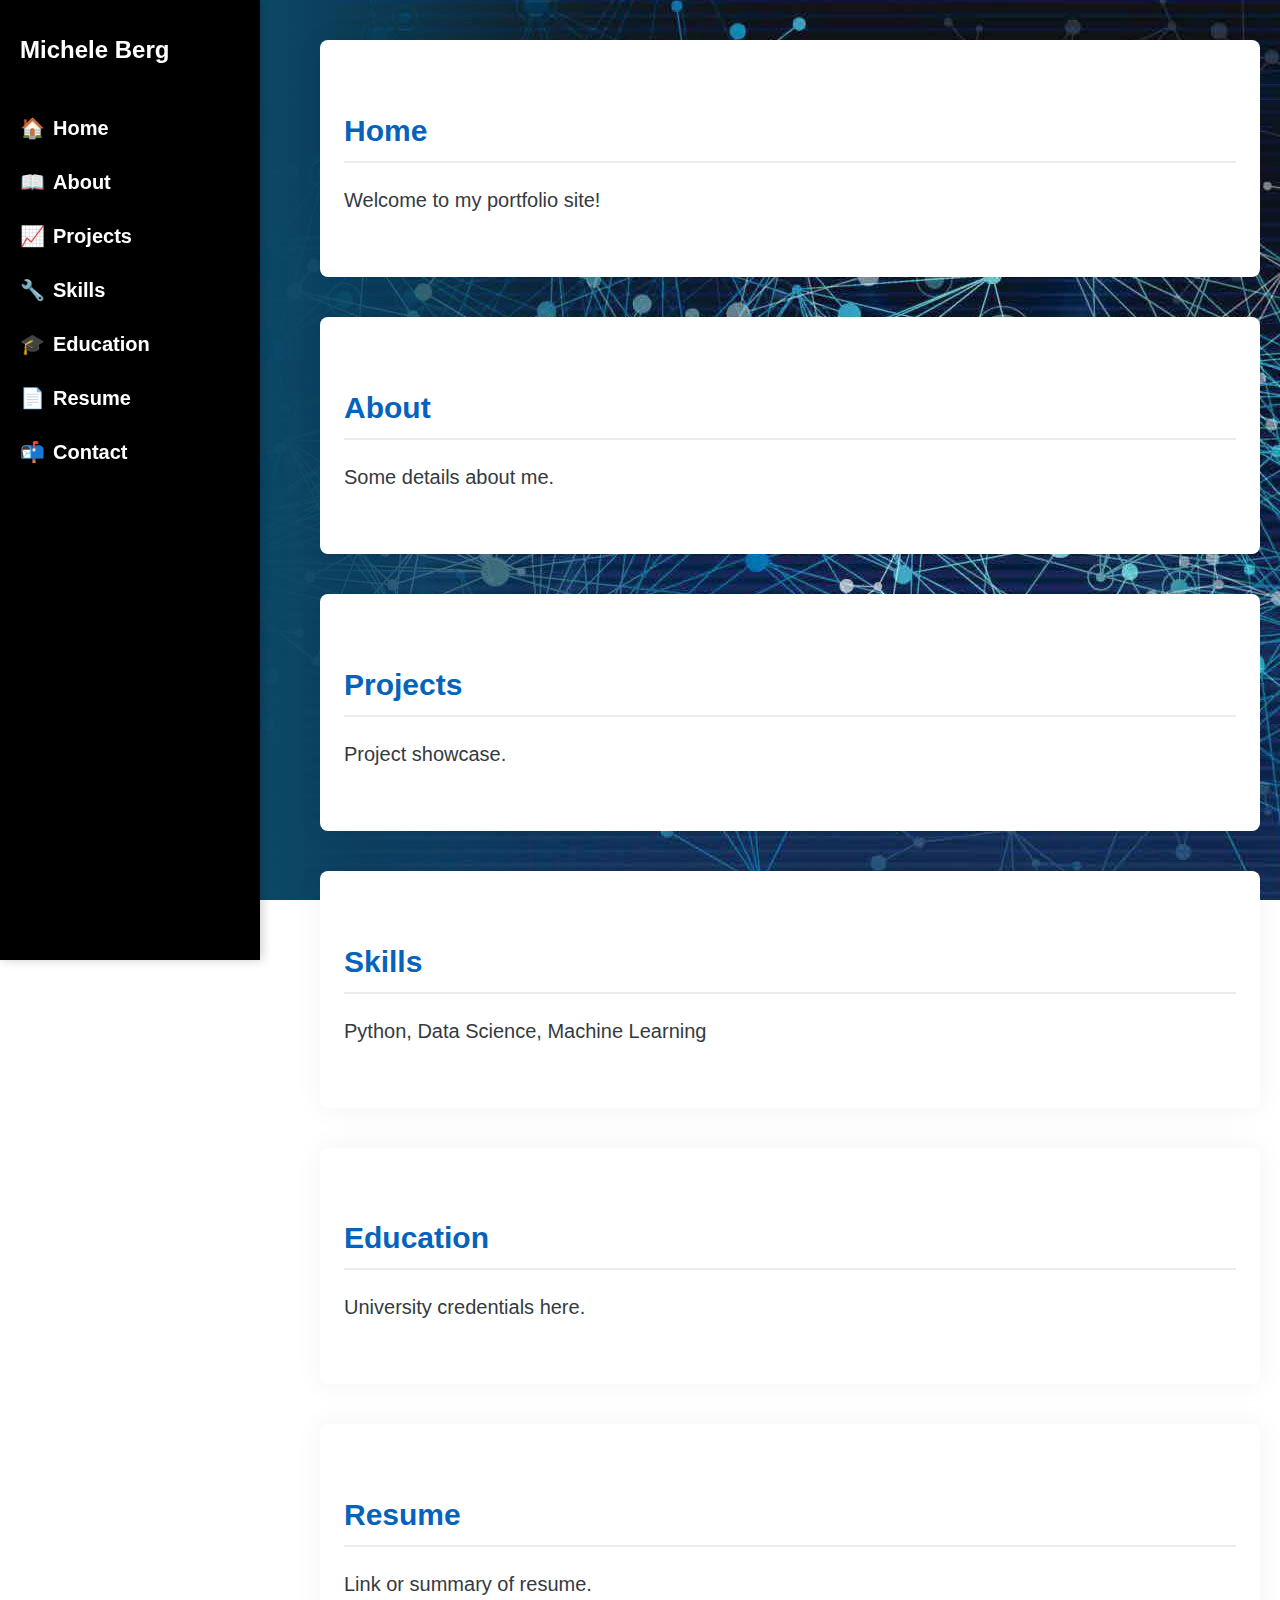
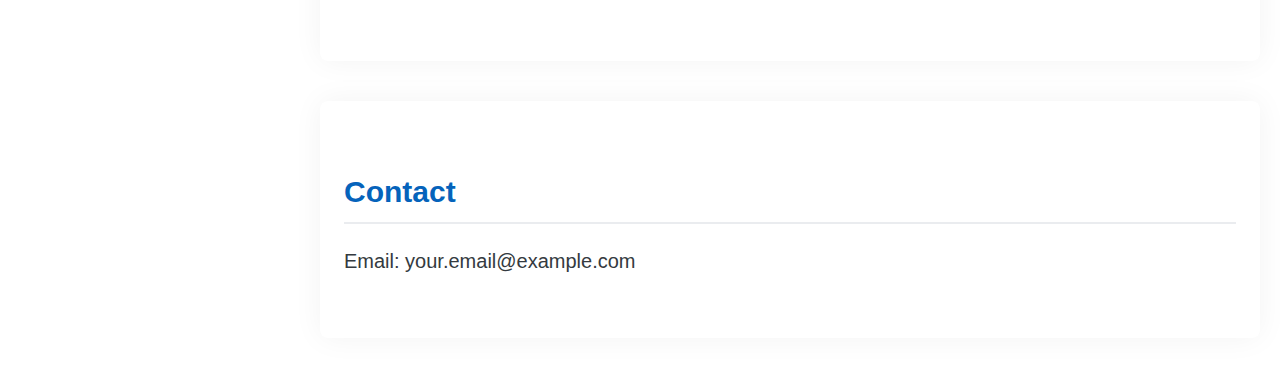
<file: index.html>
<!DOCTYPE html>
<html lang="en">
<head>
  <meta charset="UTF-8" />
  <meta name="viewport" content="width=device-width, initial-scale=1.0" />
  <title>Responsive Portfolio</title>
  <link rel="stylesheet" href="style.css" />
</head>
<body>

  <div class="hamburger" onclick="document.querySelector('nav').classList.toggle('open')">☰</div>

  <nav>
    <strong>Michele Berg</strong>
    <a href="#home">Home</a>
    <a href="#about">About</a>
    <a href="#projects">Projects</a>
    <a href="#skills">Skills</a>
    <a href="#education">Education</a>
    <a href="#resume">Resume</a>
    <a href="#contact">Contact</a>
  </nav>

  <section id="home"><h2>Home</h2><p>Welcome to my portfolio site!</p></section>
  <section id="about"><h2>About</h2><p>Some details about me.</p></section>
  <section id="projects"><h2>Projects</h2><p>Project showcase.</p></section>
  <section id="skills"><h2>Skills</h2><p>Python, Data Science, Machine Learning</p></section>
  <section id="education"><h2>Education</h2><p>University credentials here.</p></section>
  <section id="resume"><h2>Resume</h2><p>Link or summary of resume.</p></section>
  <section id="contact"><h2>Contact</h2><p>Email: your.email@example.com</p></section>

</body>
</html>
</file>
<file: style.css>
/* iPortfolio-inspired Portfolio Style with Larger Fonts */

body {
  font-family: 'Poppins', sans-serif;
  font-size: 20px;
  margin: 0;
  padding: 0;
  background: url('background2.jpg') no-repeat center center fixed;
  background-size: cover;
  color: #343a40;
  line-height: 1.7;
  padding-left: 220px;
}

h1 {
  font-size: 36px;
  color: #0563bb;
  margin-bottom: 10px;
  border-bottom: 2px solid #eaecef;
  padding-bottom: 5px;
}

h2 {
  font-size: 30px;
  color: #0563bb;
  margin-bottom: 10px;
  border-bottom: 2px solid #eaecef;
  padding-bottom: 5px;
}

h3 {
  font-size: 26px;
}

h4 {
  font-size: 22px;
  color: #888;
}

a {
  color: #0563bb;
  text-decoration: none;
  font-weight: 500;
}

a:hover {
  text-decoration: underline;
}

ul {
  padding-left: 20px;
  font-size: 20px;
}

nav {
  position: fixed;
  top: 0;
  left: 0;
  height: 100%;
  width: 220px;
  background-color: #000000;
  box-shadow: 2px 0 10px rgba(0, 0, 0, 0.2);
  padding: 30px 20px;
  z-index: 1000;
  display: flex;
  flex-direction: column;
  align-items: flex-start;
}

nav strong {
  font-size: 24px;
  margin-bottom: 30px;
  display: block;
  color: #ffffff;
}

nav a {
  color: #ffffff;
  margin: 10px 0;
  font-size: 20px;
  font-weight: 600;
  display: flex;
  align-items: center;
  gap: 8px;
}

nav a[href*="about"]::before { content: "📖"; }
nav a[href*="projects"]::before { content: "📈"; }
nav a[href*="skills"]::before { content: "🔧"; }
nav a[href*="home"]::before { content: "🏠"; }
nav a[href*="resume"]::before { content: "📄"; }
nav a[href*="education"]::before { content: "🎓"; }
nav a[href*="contact"]::before { content: "📬"; }

nav a:hover {
  text-decoration: underline;
}

section {
  max-width: 1000px;
  margin: 0 auto 40px auto;
  padding: 40px 20px;
  background-color: #ffffff;
  box-shadow: 0 0 30px rgba(0, 0, 0, 0.05);
  border-radius: 8px;
}

table {
  border-collapse: collapse;
  width: 100%;
  background-color: #ffffff;
  box-shadow: 0 0 10px rgba(0,0,0,0.1);
  border: 1px solid #dee2e6;
  margin-top: 20px;
  border-radius: 6px;
  overflow: hidden;
  font-size: 18px;
}

th {
  background-color: #f8f9fa;
  color: #212529;
  padding: 16px 20px;
  text-align: left;
  font-weight: 600;
  border-bottom: 1px solid #dee2e6;
}

td {
  padding: 16px 20px;
  border-top: 1px solid #dee2e6;
  vertical-align: top;
}

tr:nth-child(even) td {
  background-color: #f2f6fc;
}

.academic-section {
  margin-top: 40px;
}

.academic-content {
  display: flex;
  align-items: center;
  gap: 20px;
  margin-top: 10px;
}

.academic-logo {
  flex-shrink: 0;
}

.academic-text {
  flex: 1;
  min-width: 200px;
}

.logo-img {
  width: 100px;
  border: 1px solid #ccc;
  border-radius: 6px;
  padding: 5px;
  background-color: #ffffff;
}

.project-table-container {
  overflow-x: auto;
  width: 100%;
  margin-top: 20px;
}

/* Responsive font scaling for mobile */
@media screen and (max-width: 768px) {
  body {
    font-size: 16px;
    padding-left: 0;
  }

  h1 {
    font-size: 28px;
  }

  h2 {
    font-size: 24px;
  }

  h3 {
    font-size: 20px;
  }

  h4 {
    font-size: 18px;
  }

  nav {
    position: relative;
    width: 100%;
    flex-direction: row;
    flex-wrap: wrap;
    justify-content: center;
    padding: 20px 10px;
  }

  nav strong {
    font-size: 20px;
    width: 100%;
    text-align: center;
    margin-bottom: 10px;
  }

  nav a {
    font-size: 16px;
    margin: 5px 10px;
  }

  section {
    margin: 20px 10px;
    padding: 20px 15px;
  }

  .academic-content {
    flex-direction: column;
    align-items: center;
    text-align: center;
  }

  .academic-logo {
    margin-bottom: 10px;
  }

  table, thead, tbody, th, td, tr {
    display: block;
    width: 100%;
  }

  tr {
    margin-bottom: 15px;
    border-bottom: 1px solid #ccc;
  }

  th, td {
    text-align: left;
    padding: 10px;
  }

  th {
    background-color: transparent;
    border-bottom: none;
  }
}


/* Responsive Navigation Enhancements */
.hamburger {
  display: none;
  cursor: pointer;
  font-size: 26px;
  color: white;
  margin-bottom: 10px;
}

@media screen and (max-width: 768px) {
  nav {
    flex-direction: column;
    align-items: flex-start;
  }

  .hamburger {
    display: block;
  }

  nav a {
    display: none;
    width: 100%;
    padding: 10px 0;
  }

  nav.open a {
    display: flex;
  }
}

/* Consistent Section Spacing */
section {
  margin: 40px auto;
  padding: 40px 24px;
}


@media screen and (min-width: 769px) {
  section {
    margin-left: 100px !important;
    margin-right: 20px !important;
  }
}
</file>
